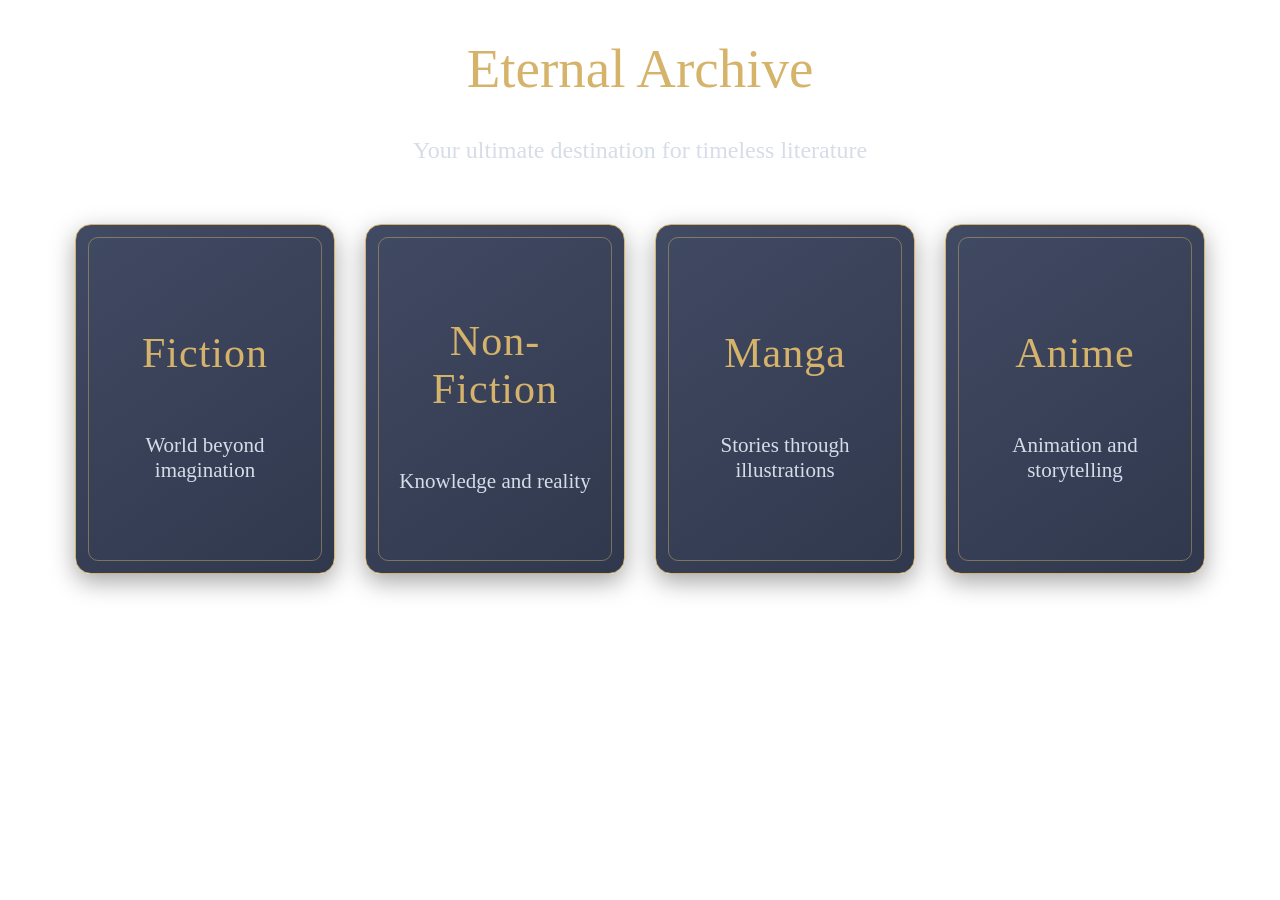
<file: htmlcssjs/index.html>
<!DOCTYPE html>
<html lang="en">

<head>
    <meta charset="UTF-8">
    <meta name="viewport" content="width=device-width, initial-scale=1.0">
    <title>Eternal Archive</title>
    <link rel="stylesheet" href="style.css">
</head>


<body>
    <main>
        <h1 id="archive-title">Eternal Archive</h1> 
        <p id="subtitle">Your ultimate destination for timeless literature</p>

        <section class="categories">

            <!-- fiction card -->
            <div class="card">
                <div class="inner-card">
                    <div class="inner-front">
                        <h2>Fiction</h2>
                        <p>World beyond imagination</p>
                    </div>

                    <div class="inner-back">
                        <h2>Fiction Nest</h2>
                        <ul>
                            <li>Reverend Insanity</li>
                            <li>Lord of the Mysteries</li>
                            <li>Shadow Slave</li>
                        </ul>
                    </div>
                </div>
            </div>

            <!-- Non-Fiction card -->
            <div class="card">
                <div class="inner-card">
                    <div class="inner-front">
                        <h2>Non-Fiction</h2>
                        <p>Knowledge and reality</p>
                    </div>

                    <div class="inner-back">
                        <h2>Non-Fiction Nest</h2>
                        <ul>
                            <li>Sapiens</li>
                            <li>Becoming</li>
                            <li>Crooked House</li>
                        </ul>
                    </div>
                </div>
            </div>
            <!-- manga card -->
            <div class="card">
                <div class="inner-card">
                    <div class="inner-front">
                        <h2>Manga</h2>
                        <p>Stories through illustrations</p>
                    </div>

                    <div class="inner-back">
                        <h2>Manga World</h2>
                        <ul>
                            <li>Berserk</li>
                            <li>Vagabond</li>
                            <li>20th Century Boys</li>
                        </ul>
                    </div>
                </div>
            </div>

            <!-- anime card -->
            <div class="card">
                <div class="inner-card">
                    <div class="inner-front">
                        <h2>Anime</h2>
                        <p>Animation and storytelling</p>
                    </div>

                    <div class="inner-back">
                        <h2>Anime Universe</h2>
                        <ul>
                            <li>One Piece</li>
                            <li>Attack on Titan</li>
                            <li>Death Note</li>
                            <li>Steins;Gate</li>
                            <li>Monster</li>
                            <li>Fullmetal Alchemist: Brotherhood</li>
                        </ul>
                    </div>
                </div>
            </div>
        </section>
    </main>
    <script src="script.js"></script>
</body>


</html>
</file>
<file: htmlcssjs/style.css>
#archive-title {
    text-align: center;
    color: #D6B36A;
    font-size: 55px;
    font-weight: normal;
    font-family: monotype corsiva, cursive;
    cursor: pointer;
}

#subtitle {
    text-align: center;
    color: #D6DCE8;
    font-size: 24px;
}

nav {
    display: flex;
    justify-content: center;
    align-items: center;
    gap: 20px;
    margin-top: 30px;
}

.categories {
    display: flex;
    justify-content: center;
    align-items: center;
    gap: 30px;
    margin-top: 60px;
    flex-wrap: wrap;
    isolation: isolate;
    perspective: 1000px;
}

.card {
    width: 260px;
    height: 350px;
    position: relative;
    cursor: pointer;
    flex-shrink: 0;
    contain: layout;
}



.inner-card {
    width: 100%;
    height: 100%;
    position: relative;
    transition: transform 0.8s ease;
    transform-style: preserve-3d;
    -webkit-transform-style: preserve-3d;
}

.inner-front,
.inner-back {
    position: absolute;
    inset: 0;
    top: 0;
    left: 0;
    width: 100%;
    height: 100%;
    backface-visibility: hidden;
    -webkit-backface-visibility: hidden;
    border: 1px solid #D6B36A;
    border-radius: 16px;
    padding: 25px;
    text-align: center;
    background-color: #414A63;
    transform-origin: center center;
    box-sizing: border-box;
    box-shadow: 0 8px 25px rgba(0, 0, 0, 0.35);
    background: linear-gradient(145deg,
            #414A63,
            #30384D);
}

.inner-front::before,
.inner-back::before {
    content: "";
    position: absolute;
    inset: 12px;
    border: 1px solid rgba(214, 179, 106, 0.45);
    border-radius: 10px;
    pointer-events: none;
}

.card:hover .inner-front,
.card:hover .inner-back {
    border-color: #F5D58A;
    box-shadow: 0 12px 35px rgba(0, 0, 0, 0.5);
    transition: box-shadow 0.3s, border-color 0.3s;
}

.inner-front {
    display: flex;
    flex-direction: column;
    justify-content: center;
    align-items: center;
    font-family: monotype corsiva, cursive;
}

.inner-front h2 {
    color: #D6B36A;
    font-size: 42px;
    font-weight: normal;
    letter-spacing: 1px;
}

.inner-front p {
    color: #D6DCE8;
    font-size: 21px;
}

.inner-back {
    transform: rotateY(180deg);
    overflow-y: auto;
}

.inner-back h2 {
    color: #D6B36A;
    font-family: monotype corsiva, cursive;
    font-size: 32px;
}

.inner-back li {
    color: #F5F3EE;
    text-align: left;
    margin-bottom: 15px;
}

.inner-card.flipped {
    transform: rotateY(180deg) translateZ(0);
}
</file>
